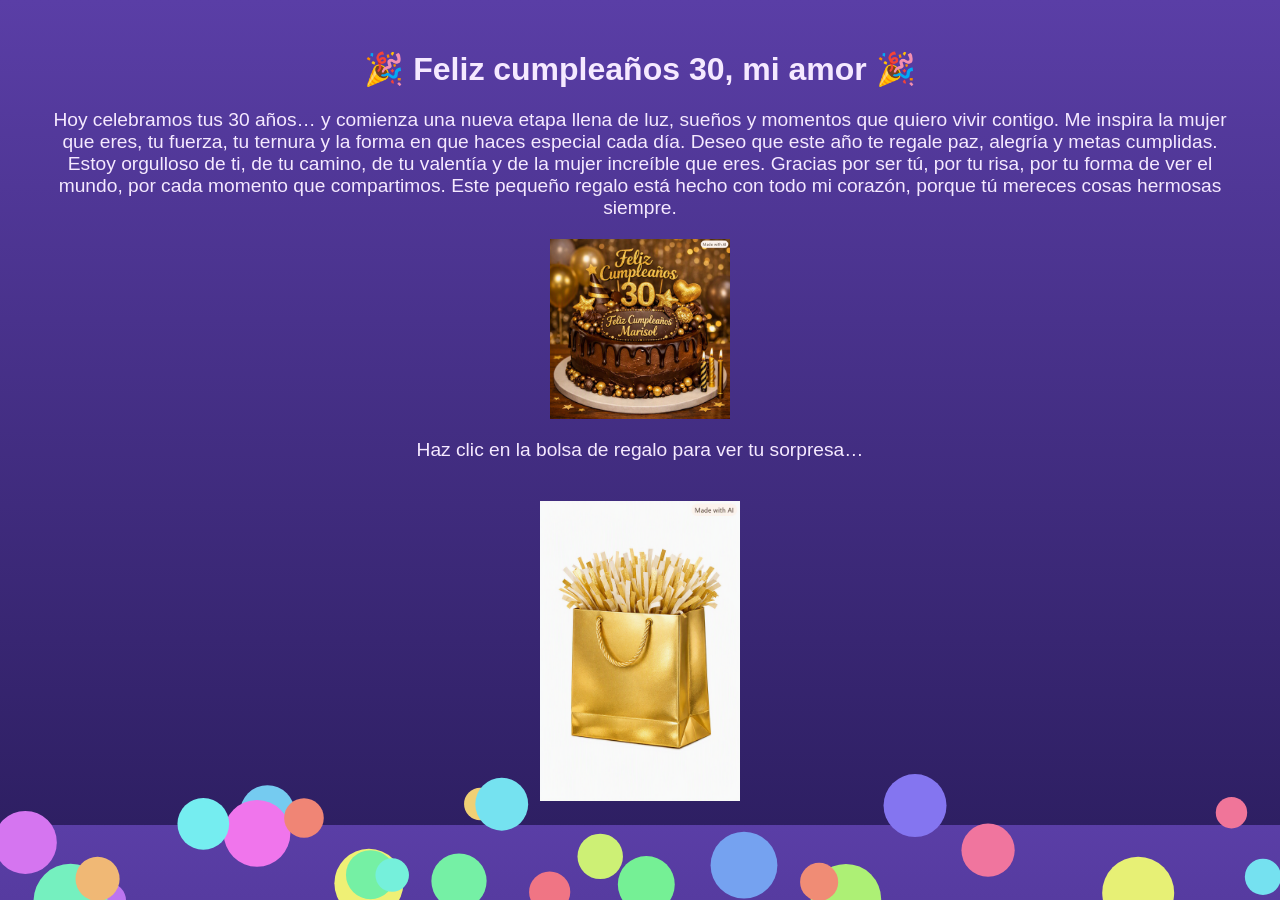
<file: index.html>
<!DOCTYPE html>
<html lang="es">
<head>
    <meta charset="UTF-8">
    <meta name="viewport" content="width=device-width, initial-scale=1.0">
    <title>Feliz Cumpleaños Amor</title>
    <link rel="stylesheet" href="style.css">
</head>

<body>

    <!-- Canvas globos -->
    <canvas id="canvas-globos"></canvas>

    <div class="container">
        <h1>🎉 Feliz cumpleaños 30, mi amor 🎉</h1>

        <p class="intro-text">
Hoy celebramos tus 30 años…
y comienza una nueva etapa llena de luz, sueños y momentos que quiero vivir contigo.
Me inspira la mujer que eres, tu fuerza, tu ternura y la forma en que haces especial cada día.
Deseo que este año te regale paz, alegría y metas cumplidas.
Estoy orgulloso de ti, de tu camino, de tu valentía y de la mujer increíble que eres.
Gracias por ser tú, por tu risa, por tu forma de ver el mundo, por cada momento que compartimos.
Este pequeño regalo está hecho con todo mi corazón, porque tú mereces cosas hermosas siempre.
        </p>

        <img src="imagenes/pastel.png" class="pastel">

        <p class="intro-text">Haz clic en la bolsa de regalo para ver tu sorpresa…</p>

        <img src="imagenes/regalo.png" class="regalo-img" id="regalo">
    </div>

    <script>
        document.getElementById("regalo").addEventListener("click", () => {
            window.location.href = "folios.html";
        });
    </script>

    <script src="script.js"></script>

</body>
</html>
</file>
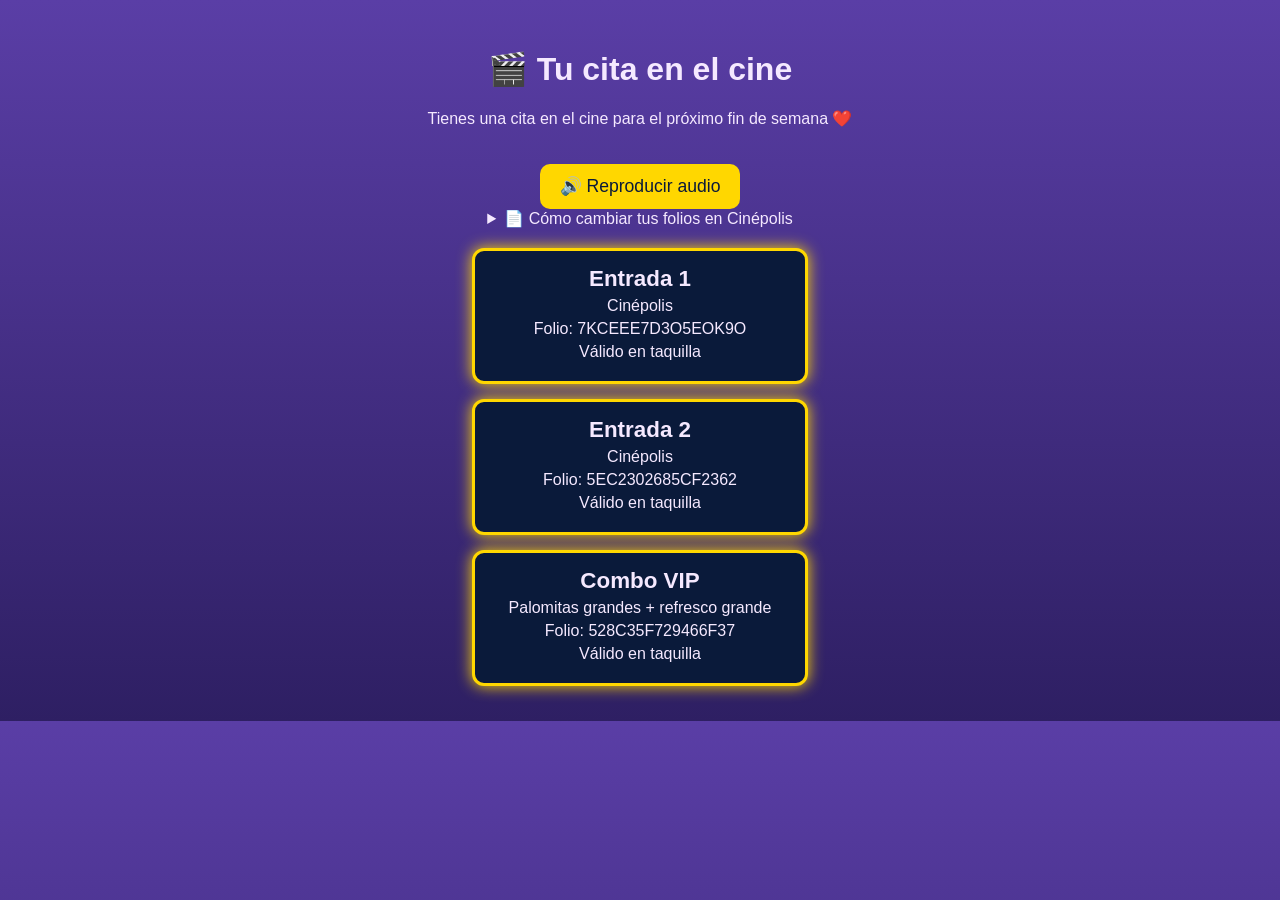
<file: folios.html>
<!DOCTYPE html>
<html lang="es">
<head>
    <meta charset="UTF-8">
    <meta name="viewport" content="width=device-width, initial-scale=1.0">
    <title>Tus Boletos Amor</title>
    <link rel="stylesheet" href="style.css">
</head>

<body>

    <div class="container">

        <h1>🎬 Tu cita en el cine</h1>

        <p class="mensaje">
            Tienes una cita en el cine para el próximo fin de semana ❤️
        </p>

        <!-- Botón para reproducir audio -->
        <button id="btnAudio" class="btn-audio">🔊 Reproducir audio</button>

        <audio id="audio" src="imagenes/audio.mp3"></audio>

        <script>
            document.getElementById("btnAudio").addEventListener("click", () => {
                const audio = document.getElementById("audio");
                audio.volume = 0.7;
                audio.play();
            });
        </script>

        <!-- Apartado desplegable -->
        <details class="desplegable">
            <summary>📄 Cómo cambiar tus folios en Cinépolis</summary>
            <img src="imagenes/cine.png" class="cine-img-small">
        </details>

        <div class="tickets">

            <div class="ticket">
                <h3>Entrada 1</h3>
                <p>Cinépolis</p>
                <p>Folio: 7KCEEE7D3O5EOK9O</p>
                <p>Válido en taquilla</p>
            </div>

            <div class="ticket">
                <h3>Entrada 2</h3>
                <p>Cinépolis</p>
                <p>Folio: 5EC2302685CF2362</p>
                <p>Válido en taquilla</p>
            </div>

            <div class="ticket">
                <h3>Combo VIP</h3>
                <p>Palomitas grandes + refresco grande</p>
                <p>Folio: 528C35F729466F37</p>
                <p>Válido en taquilla</p>
            </div>

        </div>

    </div>

</body>
</html>
</file>
<file: style.css>
/* GENERAL */
body {
    margin: 0;
    font-family: 'Montserrat', sans-serif;
    background: linear-gradient(to bottom, #5a3ea6, #2e1f63);
    color: #f5e9ff;
    text-align: center;
}

.container {
    padding: 20px;
}

h1 {
    font-size: 2rem;
    margin-top: 30px;
}

.intro-text {
    font-size: 1.2rem;
    padding: 0 20px;
}

/* PASTEL */
.pastel {
    width: 180px;
    margin: 20px auto;
    display: block;
}

/* REGALO */
.regalo-img {
    width: 200px;
    margin-top: 20px;
    cursor: pointer;
    transition: transform 0.3s;
}

.regalo-img:hover {
    transform: scale(1.1);
}

/* CINE INFO */
.subtitulo {
    margin-top: 30px;
    font-size: 1.4rem;
}

.cine-img-small {
    width: 85%;
    max-width: 300px;
    margin: 10px auto;
    display: block;
}

/* TICKETS */
.tickets {
    margin-top: 20px;
}

.ticket {
    background: #0a1a3a;
    border: 3px solid #ffd700;
    border-radius: 12px;
    padding: 15px;
    width: 90%;
    max-width: 300px;
    margin: 15px auto;
    box-shadow: 0 0 15px #ffd700;
}

.ticket h3 {
    margin: 0;
    font-size: 1.4rem;
}

.ticket p {
    margin: 5px 0;
}

/* BOTÓN AUDIO */
.btn-audio {
    background: #ffd700;
    color: #0a1a3a;
    border: none;
    padding: 12px 20px;
    border-radius: 10px;
    font-size: 1.1rem;
    cursor: pointer;
    margin-top: 20px;
}

.btn-audio:hover {
    background: #ffea4d;
}

/* CANVAS GLOBOS */
#canvas-globos {
    position: fixed;
    top: 0;
    left: 0;
    width: 100%;
    height: 100%;
    z-index: -1;
}

/* RESPONSIVE */
@media (max-width: 600px) {
    h1 {
        font-size: 1.6rem;
    }

    .intro-text {
        font-size: 1rem;
    }

    .regalo-img {
        width: 150px;
    }

    .ticket {
        padding: 12px;
    }
}
</file>
